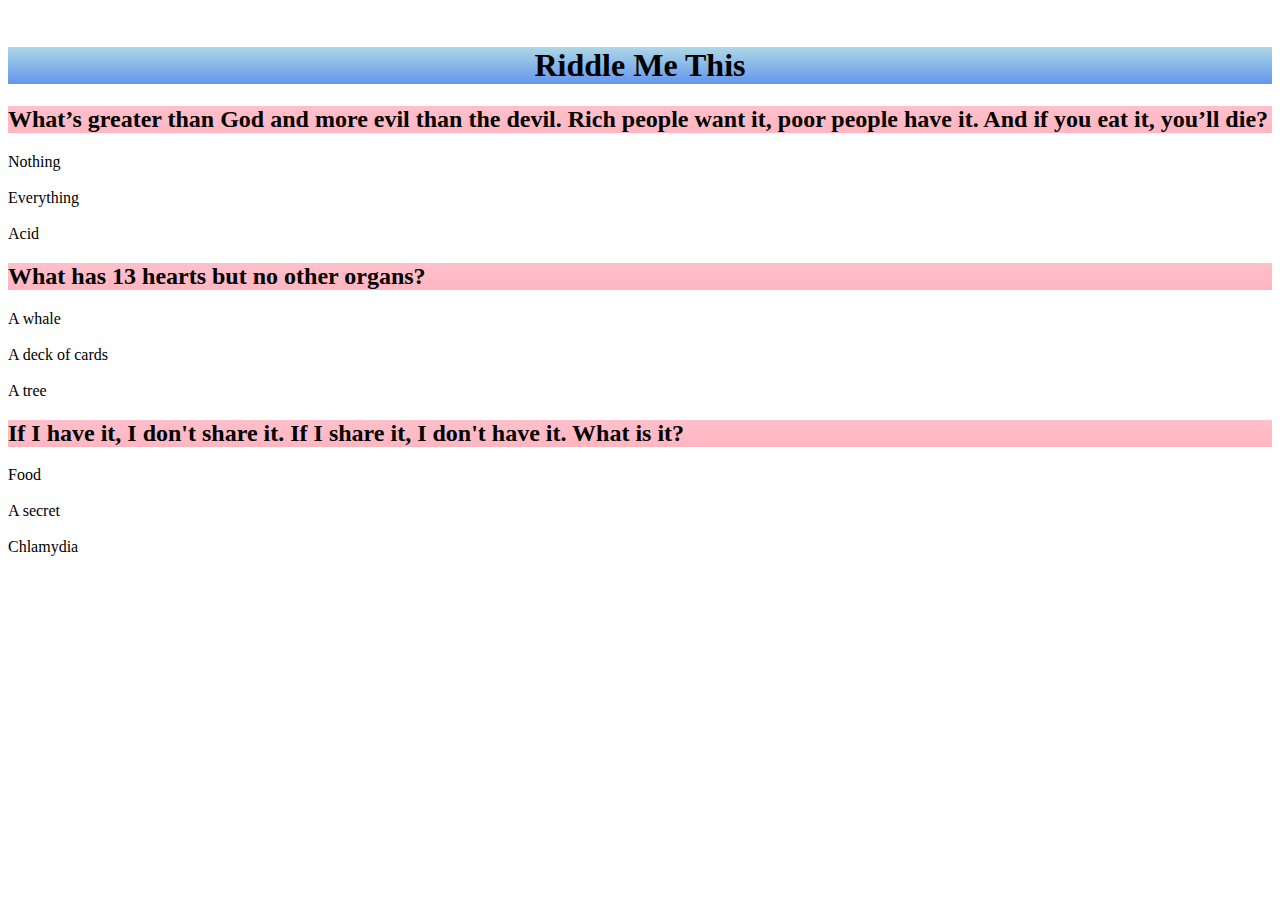
<file: Ferdighet 2/index.html>
﻿﻿<!DOCTYPE html>

<html lang="en" xmlns="http://www.w3.org/1999/xhtml">
<head>
    <meta charset="utf-8" />
    <title></title>
</head>
<body>
    <style>
        h1 {
            color:black;
            background-image: linear-gradient(lightblue, cornflowerblue);
            font-family: 'Times New Roman', Times, serif;
        }
        h2 {
            color: black;
            background-image: linear-gradient(pink, lightpink);
            font-family:'Times New Roman', Times, serif;
        }
       
    </style>
    <h1 style="text-align: center;">Riddle Me This</h1>

    <h2>What’s greater than God and more evil than the devil. Rich people want it, poor people have it. And if you eat it, you’ll die?</h2>
    <div id="N" onclick ="click1()">Nothing</div> 
    <br>
    <div id="E" onclick ="click2()">Everything</div> 
    <br>
    <div id="A" onclick ="click3()">Acid</div>

    <h2>What has 13 hearts but no other organs?</h2>
    <div id="Whale" onclick ="click4()">A whale</div>
    <br>
    <div id="Cards" onclick ="click5()">A deck of cards</div>
    <br>
    <div id="Tree" onclick ="click6()">A tree</div>

    <h2>If I have it, I don't share it. If I share it, I don't have it. What is it?</h2>
    <div id="F" onclick ="click7()">Food</div>
    <br>
    <div id="S" onclick ="click8()">A secret</div>
    <br>
    <div id="C" onclick ="click9()">Chlamydia</div>
    <script>
      function click1() {
        document.getElementById("N").innerHTML = 'YEAH DUDE';
      }
      function click2() {
          document.getElementById("E").innerHTML = 'SIKE';
      }
      function click3() {
          document.getElementById("A").innerHTML = 'Calm down there, Charles Manson';
      }
      function click4() {
          document.getElementById("Whale").innerHTML = 'Moby Dick hehe';
      }
      function click5() {
          document.getElementById("Cards").innerHTML = 'Right you are!';
      }
      function click6() {
          document.getElementById("Tree").innerHTML = 'I see trees of green...';
      }
      function click7() {
          document.getElementById("F").innerHTML = 'Idiot sandwich';
      }
      function click8() {
          document.getElementById("S").innerHTML = 'Kim Jong-Un is dead. Right you are!';
      }
      function click9() {
          document.getElementById("C").innerHTML = 'Probably what killed Kim Jong-Un';
      }
    </script>
</body>
</html>
</file>
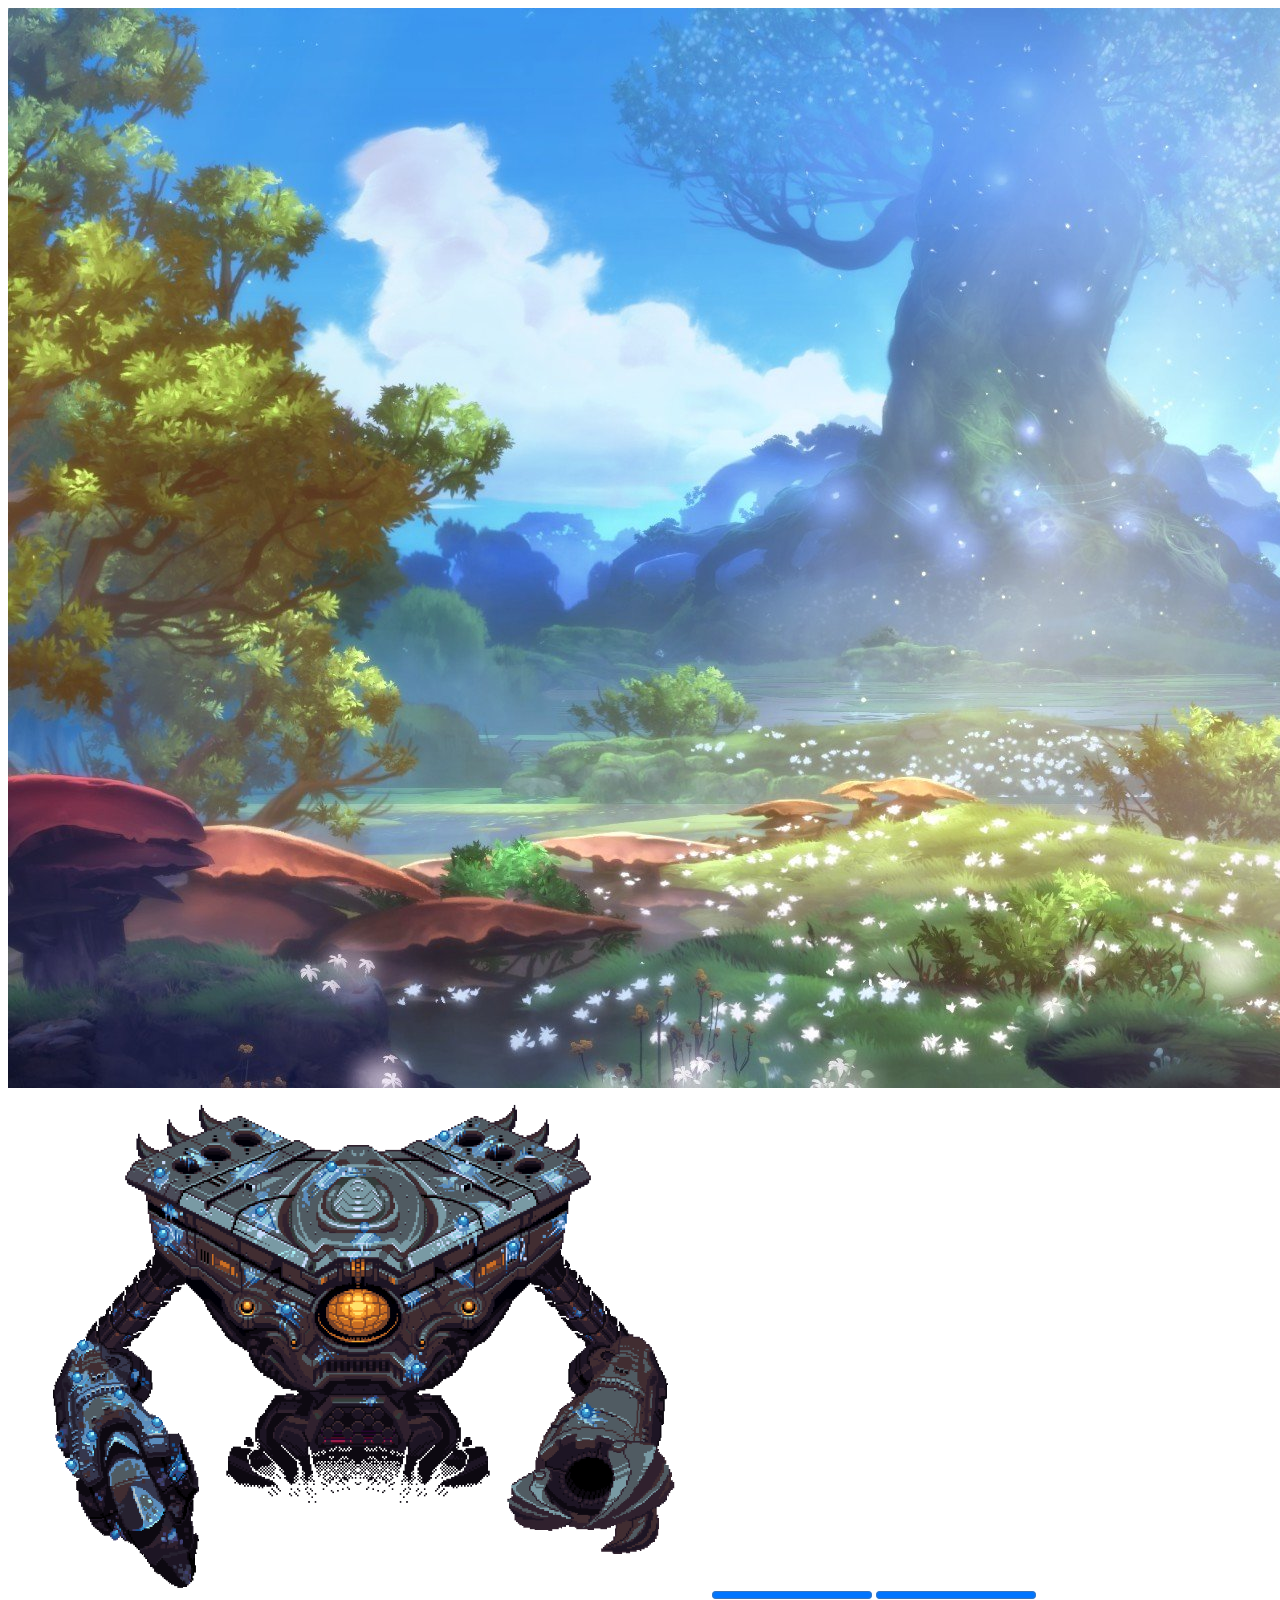
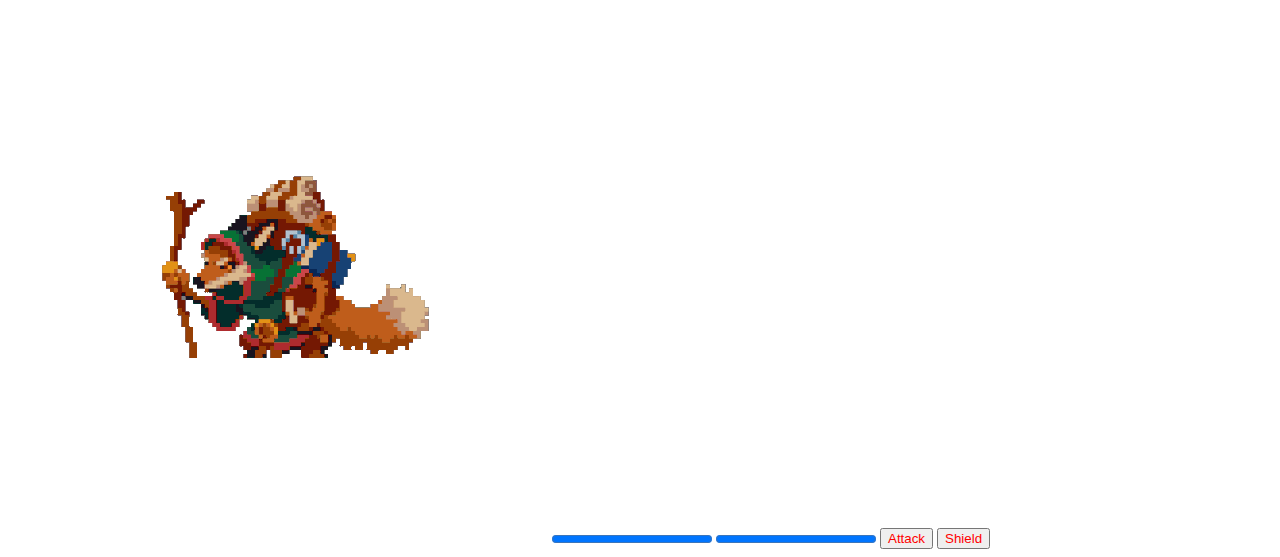
<file: Linn-oppgave-Battle-master/index.html>
<!DOCTYPE html>
<html lang="en">
<head>
    <meta charset="UTF-8">
    <meta name="viewport" content="width=device-width, initial-scale=1.0">
    <title>Document</title>
    <script src="script.js"></script>

    <style>
        body, html {
            
        }
        #frame {
            background-image: url("background.jpg");
            position: absolute;
            top: 0;
            left: 0;
            bottom: 0;
            margin: auto;
            min-width: 50%;
            min-height: 50%; 
        }
        button  {
            color: red;
        }

        #boss   {
            top: 40px;
            left: 80px;
        }

        
    </style>

</head>
<body>



<img class="backdropImage" src="background.jpg" alt="backdrop">

    <div class="frame">
            <div id="battlePoint" class="innerDiv">

                <img class="boss" src="boss.gif" alt="boss" width="700">

                <progress id="lifeNpc" value="200" max="200"></progress>
                <progress id="shieldNpc" value="200" max="200"></progress>

                <img class="hero" src="hero-transparent.gif" alt="hero">

                <progress id="lifeFox" value="100" max="100"></progress>
                <progress id="shieldFox" value="100" max="100"></progress>

                <button id="attackFox" onclick="attackFunc()">Attack</button>

                <button id="shieldButton" onclick="shieldFunc()">Shield</button>

                <div id="battleInfo"></div>
            </div>

    </div>
    
</body>
</html>

<!--id for lifeNpc, lifeFox, shieldNpc, shieldFox, attackNpc, attackFox-->

<!-- To do:
     - backdrop constrained to window size.
     - overlay hero and boss onto backdrop.
     - fixx button placement and health bars.
     - fighting mechanics (Javascript).
     - possibly background music (Game music?).

     Game mechanics - 

                    Attack
                    Parry
                    Block

                    Winner message 
                    updated info box.
</file>
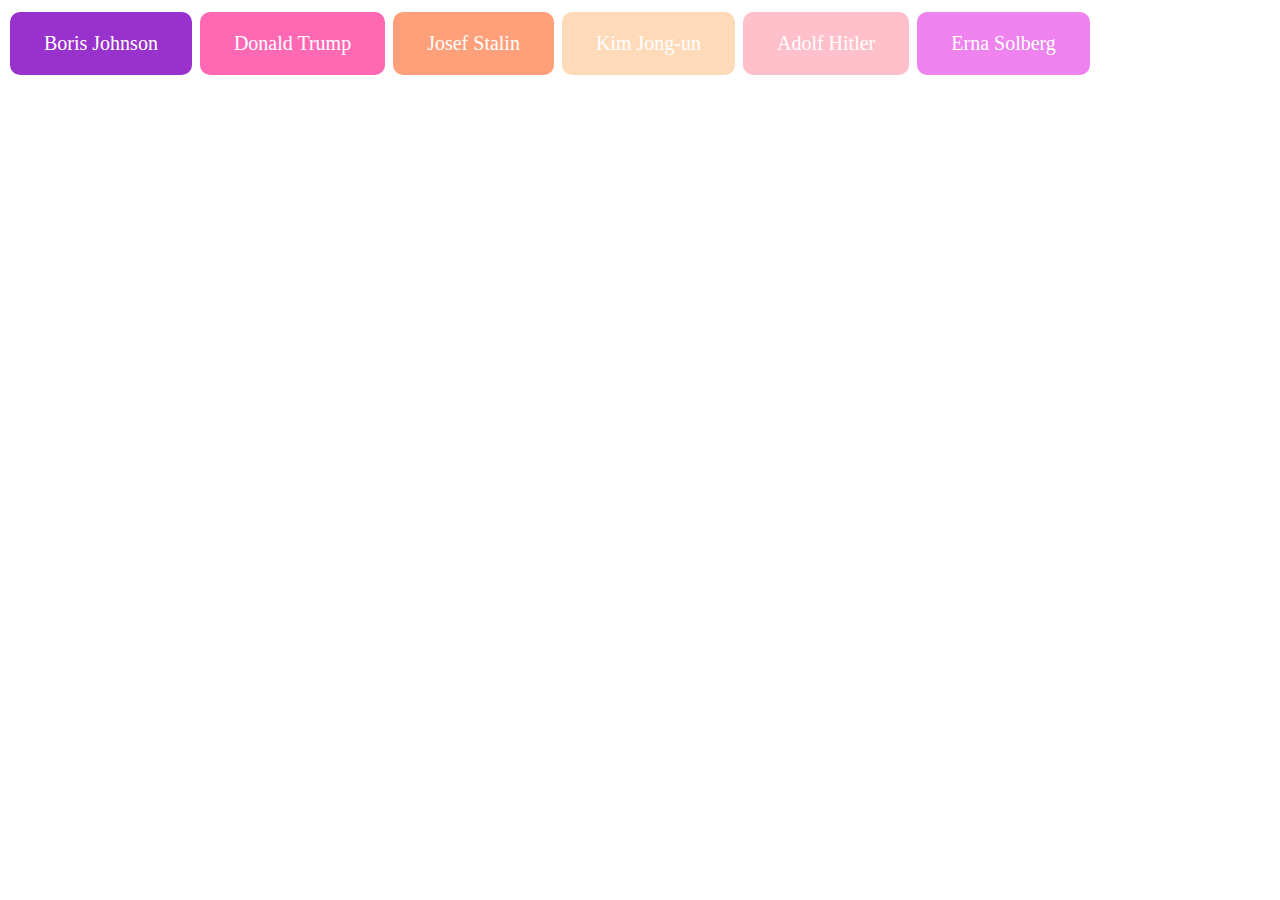
<file: Ferdighet 2/alternativeEventHandlere.html>
<!DOCTYPE html>
<html lang="en" xmlns="http://www.w3.org/1999/xhtml">
    <head>
        <meta charset="utf-8">
        <title></title>
        <style>
            .button1 {
                background-color: darkorchid;
                border-radius: 10px;
                border-color: black;
                color: white;
                padding: 20px 34px;
                text-align: center;
                text-decoration: none;
                display: inline-block;
                font-size: 20px;
                margin: 4px 2px;
                cursor: pointer;
            }
            .button2 {
                background-color: hotpink;
                border-radius: 10px;
                border-color: black;
                color: white;
                padding: 20px 34px;
                text-align: center;
                text-decoration: none;
                display: inline-block;
                font-size: 20px;
                margin: 4px 2px;
                cursor: pointer;
            }
            .button3 {
                background-color:lightsalmon;
                border-radius: 10px;
                border-color: black;
                color: white;
                padding: 20px 34px;
                text-align: center;
                text-decoration: none;
                display: inline-block;
                font-size: 20px;
                margin: 4px 2px;
                cursor: pointer;
            }
            .button4 {
                background-color:peachpuff;
                border-radius: 10px;
                border-color: black;  
                color: white;      
                padding: 20px 34px;
                text-align: center;
                text-decoration: none;
                display: inline-block;
                font-size: 20px;
                margin: 4px 2px;
                cursor: pointer;
            }
            .button5 {
                background-color:pink;
                border-radius: 10px;
                border-color: black;
                color: white;
                padding: 20px 34px;
                text-align: center;
                text-decoration: none;
                display: inline-block;
                font-size: 20px;
                margin: 4px 2px;
                cursor: pointer;
            }
            .button6 {
                background-color:violet;
                border-radius: 10px;
                border-color: black;
                color: white;
                padding: 20px 34px;
                text-align: center;
                text-decoration: none;
                display: inline-block;
                font-size: 20px;
                margin: 4px 2px;
                cursor: pointer;
            }

        </style>
    </head>
    <body>
        <a href="http://www.eelslap.com/" class="button1">Boris Johnson</a>
        <a href="http://www.patience-is-a-virtue.org/" class="button2">Donald Trump</a>
        <a href="http://www.grandpanoclothes.com/" class="button3">Josef Stalin</a>
        <a href="https://heeeeeeeey.com/" class="button4">Kim Jong-un</a>
        <a href="https://www.youtube.com/watch?v=dQw4w9WgXcQ" class="button5">Adolf Hitler</a>
        <a href="http://papertoilet.com/" class="button6">Erna Solberg</a>
        <script>
            document.getElementById("button1").addEventListener("mouseover", mouseOver);
            document.getElementById("button1").addEventListener("mouseout", mouseOut);

            function onmouseOver {
                document.getElementById("button1").innerHTML
            }
            function onmouseOut() {
                document.getElementById("button1").innerHTML 
            }
        </script>
    </body>
</html>
</file>
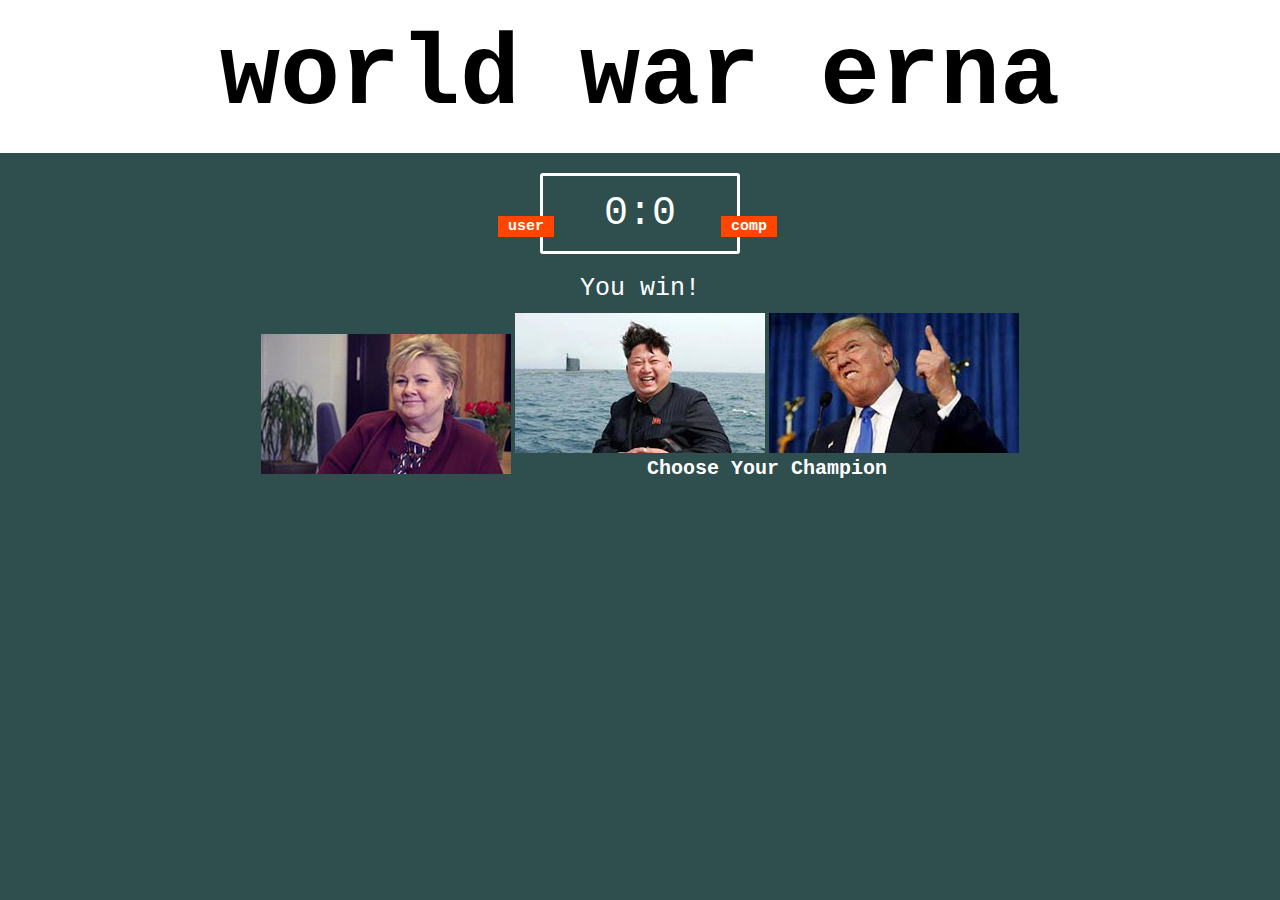
<file: FUnksjon/world-war-erna.html>
<!DOCTYPE html>
<html lang="en">
<head>
    <meta charset="UTF-8">
    <meta name="viewport" content="width=device-width, initial-scale=1.0">
    <title>world war erna</title>
    <link rel="stylesheet" href="styles.css">
</head>
<body>
    <header>
        <h1>world war erna</h1>
    </header>

    <div class="score-board">
        <div id="user-label" class="badge">user</div>
        <div id="computer-label" class="badge">comp</div>
        <span id="user-score">0</span>:<span id="computer-score">0</span>
    </div>

    <div class="result">
        <p>You win!</p>
    </div>

    <div class="choices" id="erna">
        <div class="choice">
        <img src="img/ernasolberg.jpg" alt="">
    
        <div class="choice" id="kim">
        <img src="img/kimjongun.jpg" alt="">

        <div class="choice" id="trump">
        <img src="img/trump.jpg" alt="">
    </div>
        <p id="action-message">Choose Your Champion</p>
    <script src="index.js"></script>
</body>
</html>
</file>
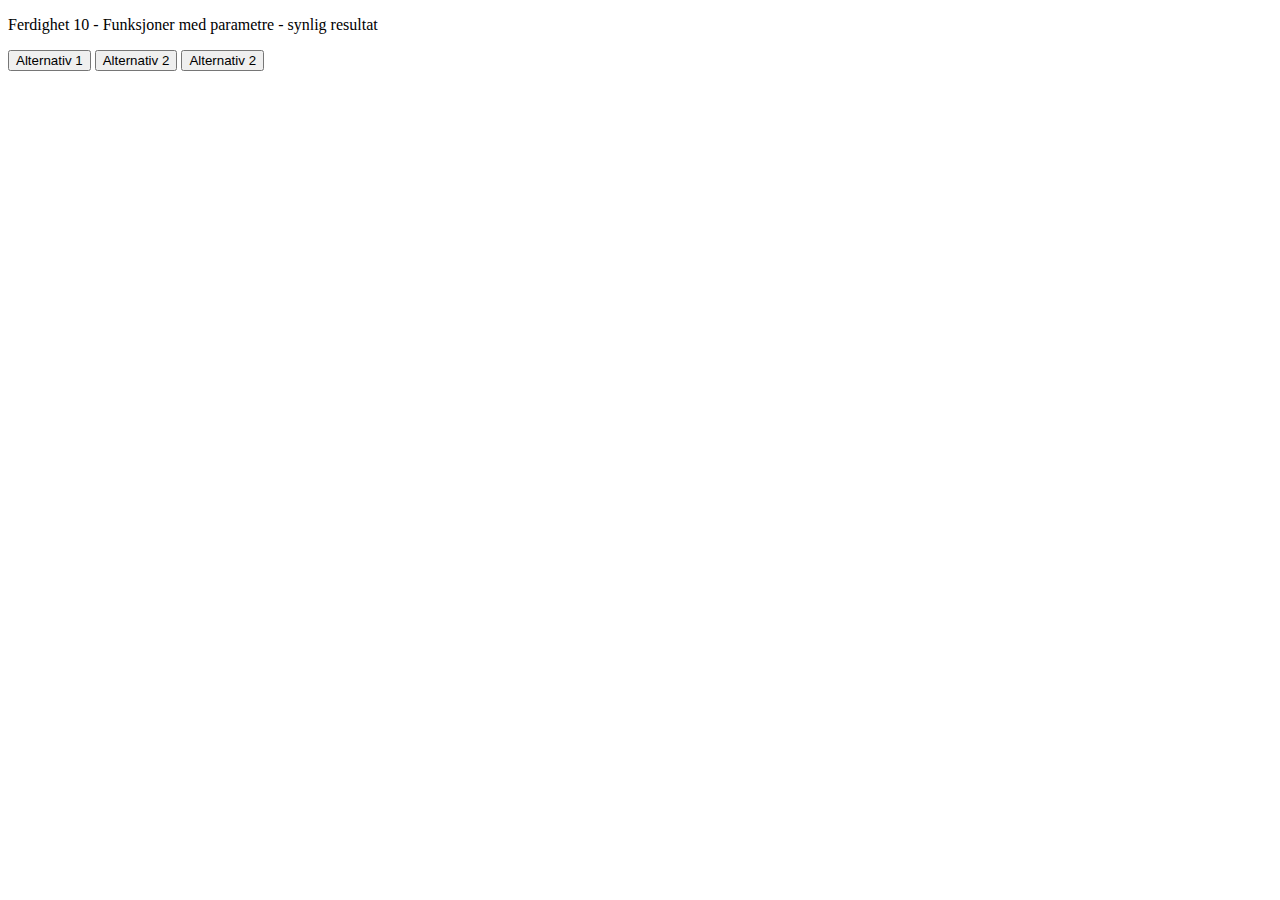
<file: Funksjoner med Param/FunkSjoner m Parameter.html>
<!DOCTYPE html>

<html lang="en" xmlns="http://www.w3.org/1999/xhtml">
<head>
    <meta charset="utf-8" />
    <title></title>
</head>
<body>
    <p>Ferdighet 10 - Funksjoner med parametre - synlig resultat </p>
    <button onclick="showDiv(500, 500, 'Alternativ 1', 'lightblue')">Alternativ 1</button>
    <button onclick="showDiv(800, 100, 'Alternativ 2', 'pink')">Alternativ 2</button>
    <button onclick="showDiv(100, 600, 'Alternativ 3', 'lightgreen')">Alternativ 2</button>
    <div id="resultat"></div>
    <script>
        var resultatDiv = document.getElementById('resultat');

        function showDiv(width, height, text, color) {
            text = text + ' ' + text + ' ' + text + ' ' + text + ' ' + text;
            text = text + ' ' + text + ' ' + text + ' ' + text + ' ' + text;
            var backgroundColorStyle = 'background-color: ' + color + ';';
            var widthStyle = 'width: ' + width + 'px;';
            var heightStyle = 'height: ' + height + 'px;';
            var style = 'style="' + backgroundColorStyle + widthStyle + heightStyle + '"';
            resultatDiv.innerHTML = '<div ' + style + '>' + text + '</div>';
        }
    </script>
</body>
</html>
</file>
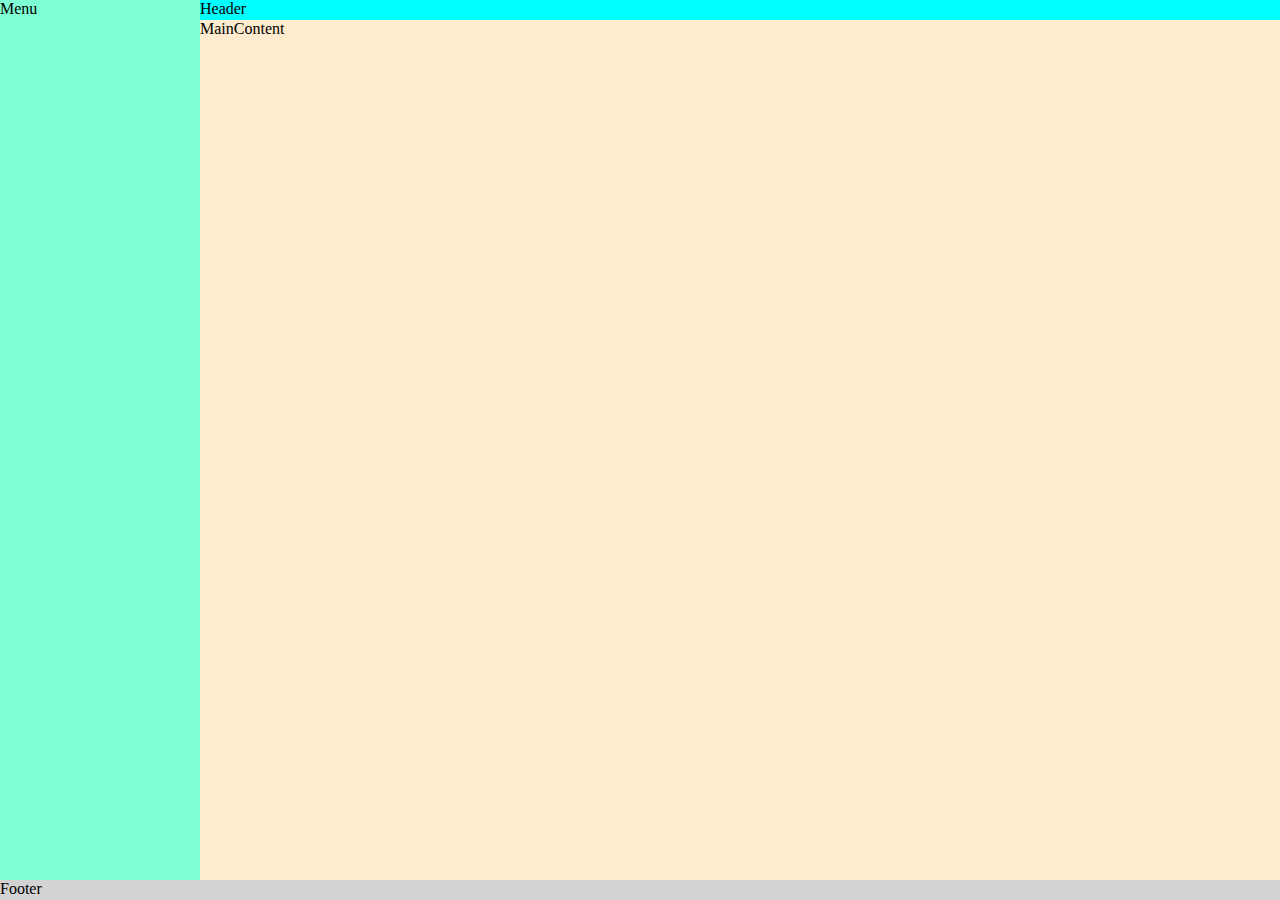
<file: gridS/CSS grid test.html>
<!DOCTYPE html>

<html lang="en" xmlns="http://www.w3.org/1999/xhtml">
<head>
    <meta charset="utf-8" />
    <title></title>
    <style>
        body {
            padding: 0;
            margin: 0;
        }

        div.page {
            height: 100vh;
            display: grid;
            grid-template-columns: 200px 1fr;
            grid-template-rows: 20px 10fr 20px;
            grid-template-areas: 'menu header' 
                                 'menu mainContent'
                                 'footer footer';
        }

        div.header {
            background-color: aqua;
            grid-area: header;
        }

        div.menu {
            background-color: aquamarine;
            grid-area: menu;
        }

        div.mainContent {
            background-color: blanchedalmond;
            grid-area: mainContent;
        }

        div.footer {
            background-color: lightgrey;
            grid-area: footer;
        }

        @media only screen and (max-width: 600px) {
            div.page {
                grid-template-columns: 1fr;
                grid-template-rows: 20px 1fr 4fr 20px;
                grid-template-areas: 'header' 
                                     'menu'
                                     'mainContent'
                                     'footer';
            }

        }
    </style>
</head>
<body>
    <div class="page">
        <div class="header">Header</div>
        <div class="menu">Menu</div>
        <div class="mainContent">MainContent</div>
        <div class="footer">Footer</div>
    </div>
</body>
</html>
</file>
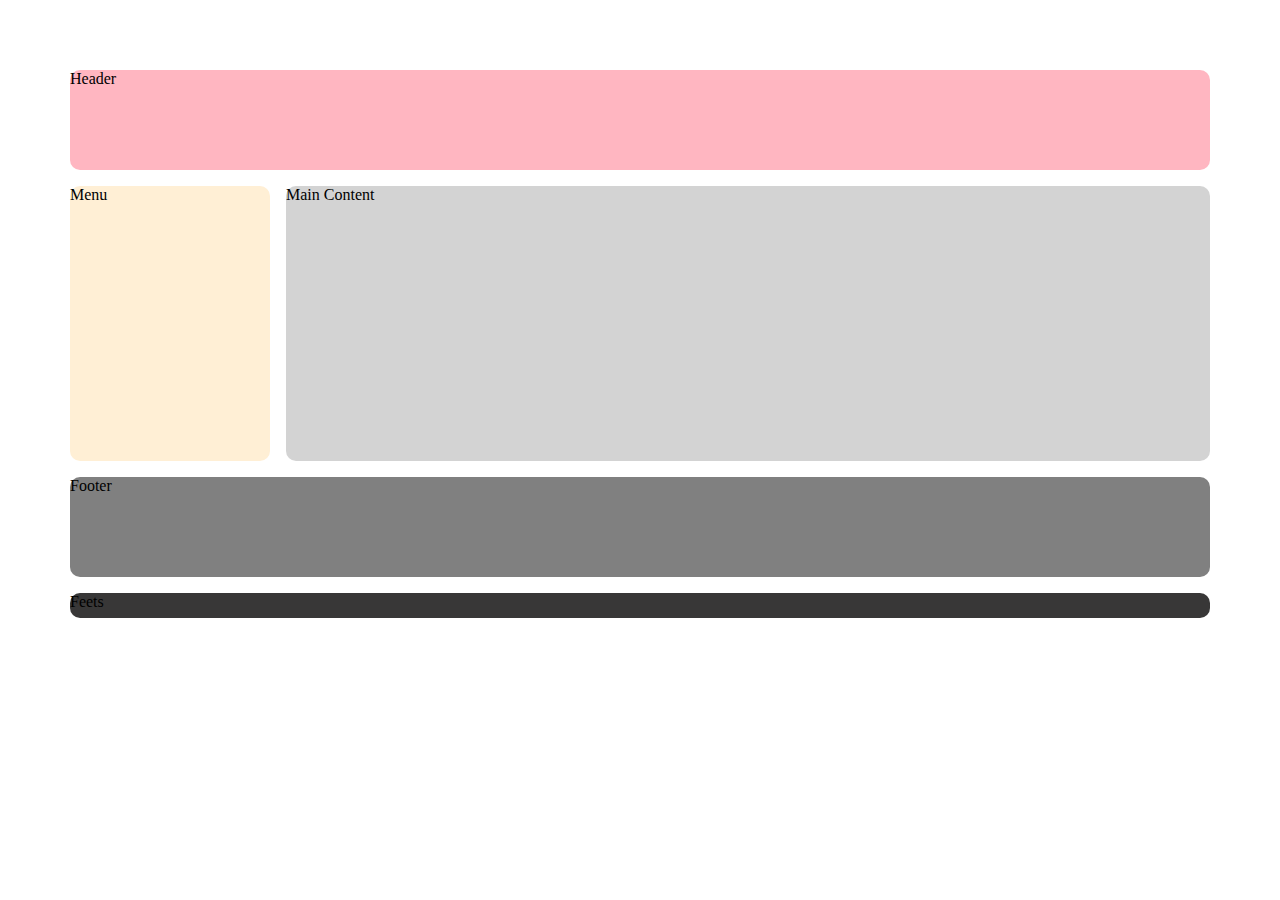
<file: gridS/egen CSS grid test.html>
<!DOCTYPE html>
<html lang="en" xmlns="http://w3.org/1999/xhtml">
    <head>
        <meta charset="utf-8" />
        <title></title>
        <style>
            body {
                padding: 30px;
                margin: 40px;
            }
            div.page {
                display: grid;
                grid-gap: 1em;
                grid-template-columns: 200px 100fr;
                grid-template-rows: 100px 275px 100px 25px;
                grid-template-areas: 'header header'
                                    'menu mainContent'
                                    'footer footer'
                                    'feets feets';
            }
            div.header {
                background-color:lightpink;
                grid-area: header; 
                border-radius: 10px;
                
            }
            div.menu {
                background-color:papayawhip;
                grid-area: menu;
                border-radius: 10px;
            }
            div.mainContent {
                background-color:lightgray;
                grid-area: mainContent;
                border-radius: 10px;
            }
            div.footer {
                background-color:gray;
                grid-area: footer; 
                border-radius: 10px;
            }
            div.feets {
                background-color:rgb(56, 55, 55);
                grid-area: feets; 
                border-radius: 10px;
            }
        </style>
    </head>
    <body>
        <div class="page">
        <div class="header">Header</div>
        <div class="menu">Menu</div>
        <div class="mainContent">Main Content</div>
        <div class="footer">Footer</div>
        <div class="feets">Feets</div>
    </div>
    </body>
</html>
</file>
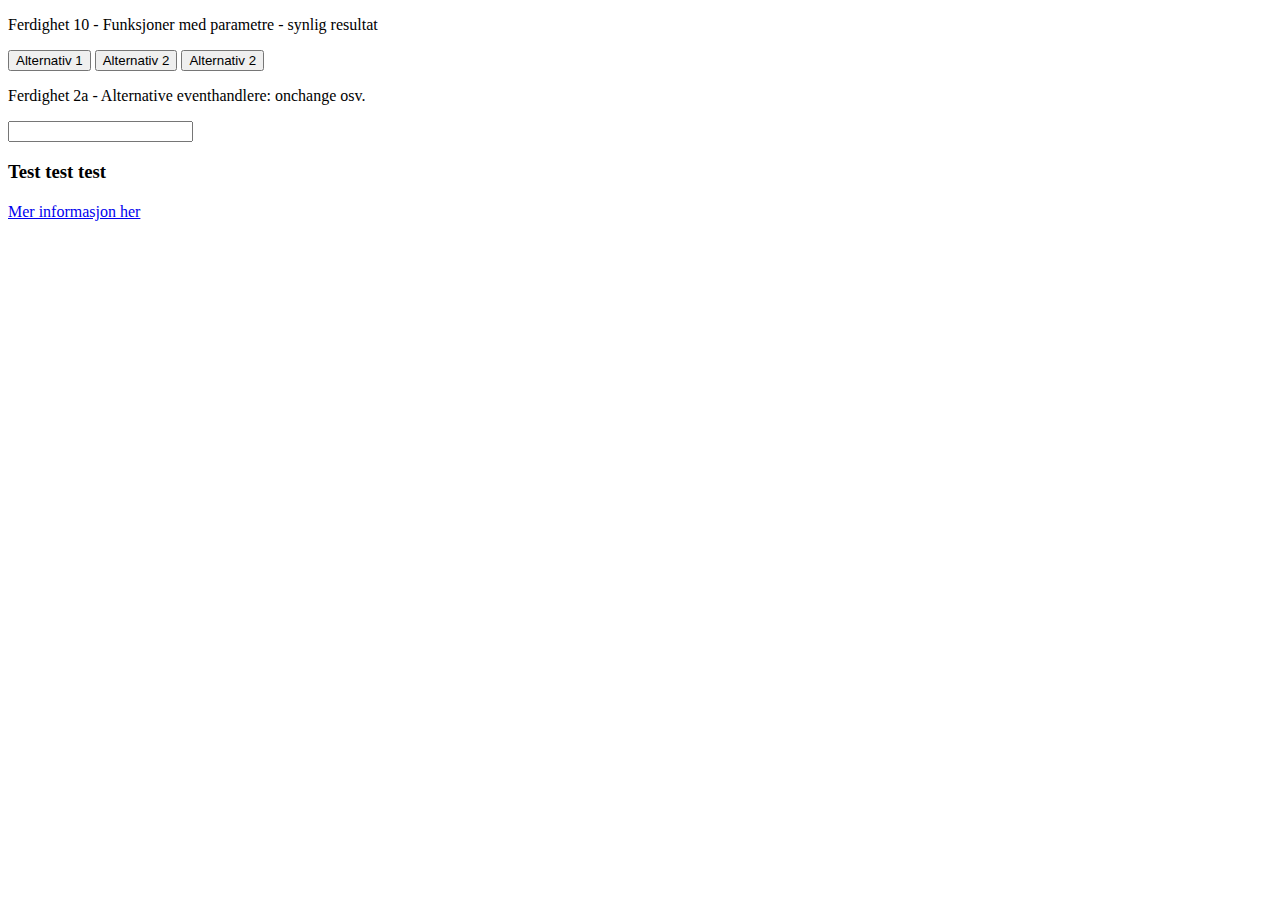
<file: Jamie10Opppg/variables.html>
<!DOCTYPE html>

<html lang="en" xmlns="http://www.w3.org/1999/xhtml">
<head>
    <meta charset="utf-8" />
    <title></title>
</head>
<body>
    <p>Ferdighet 10 - Funksjoner med parametre - synlig resultat </p>
    <button onclick="showDiv(500, 500, 'Alternativ 1', 'lightblue')">Alternativ 1</button>
    <button onclick="showDiv(800, 100, 'Alternativ 2', 'pink')">Alternativ 2</button>
    <button onclick="showDiv(100, 600, 'Alternativ 3', 'lightgreen')">Alternativ 2</button>
    <div id="resultat"></div>
    <script>
        var resultatDiv = document.getElementById('resultat');

        function showDiv(color, height, text, color) {
            text = text + ' ' + text + ' ' + text + ' ' + text + ' ' + text;
            text = text + ' ' + text + ' ' + text + ' ' + text + ' ' + text;
            var backgroundColorStyle = 'background-color: ' + color + ';';
            var widthStyle = 'width: ' + width + 'px;';
            var heightStyle = 'height: ' + height + 'px;';
            var style = 'style="' + backgroundColorStyle + widthStyle + heightStyle + '"';
            resultatDiv.innerHTML = '<div ' + style + '>' + text + '</div>';
        }
    </script>
</body>


</html>

<!DOCTYPE html>

<html lang="en" xmlns="http://www.w3.org/1999/xhtml">
<head>
    <meta charset="utf-8" />
    <title></title>
</head>
<body onload="testOnLoad()">
    <p>Ferdighet 2a - Alternative eventhandlere: onchange osv.</p>
    <input type="text" onchange="testOnChange()" oninput="testOnInput()" />
    <h3 onmouseover="testOnMouseOver()" onmouseout="testOnMouseOut()">Test test test</h3>
    <h2 id="results"></h2>

    <a href="https://www.w3schools.com/jsref/dom_obj_event.asp">Mer informasjon her</a>
    <script>

            var results = document.getElementById('results');
        
                function allInOne() {
                        var onChange = document.getElementById('results').innerHTML += '<li>onchange</li>';
                        var onLoad = document.getElementById('results').innerHTML += '<li>onload</li>';
                        var onInput = document.getElementById('results').innerHTML += '<li>oninput</li>';
                        var onMouseOver = document.getElementById('results').innerHTML += '<li>onmouseover</li>';
                        var onMouseOut = document.getElementById('info').innerHTML += '<li>onmouseout</li>';
                                results.innerHTML = '<div ' + style + '>' + text + '</div>';


                }


    </script>
</body>
</html>
</file>
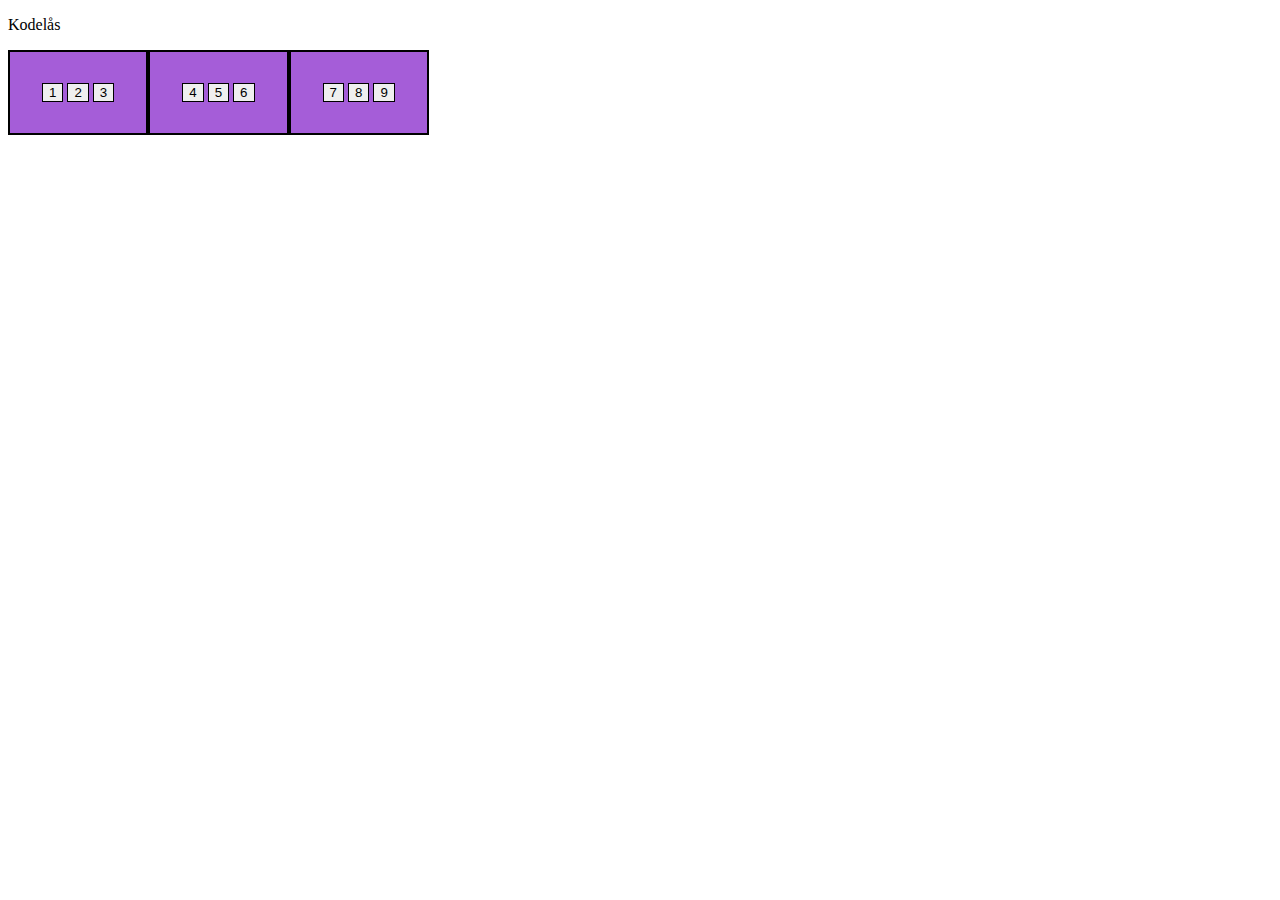
<file: kodeLås/kodelÅs.html>
<!DOCTYPE html>
<html lang="en">
<head>
    <meta charset="UTF-8">
    <title>Document</title>
</head>
<style>
    .btngroup  {
        background-color:rgb(165, 93, 216);
        border: 2px solid black;
        color: white;
        padding: 15px 32px;
        display: inline-block;
        font-size: 16px;
        cursor: pointer;
        float: left;
    }
    .button {
        color:black;
        border: 1px solid black;
        
    }
    .submit {
        width: 250px;
        
    }
</style>
<body>
    <p>Kodelås</p>
    <div id="numberpad" class="numberdisplay"> </div>
    <div class="btngroup">
        <p><button class="button">1</button>
        <button class="button">2</button>
        <button class="button">3</button></p>
    </div>
    <div class="btngroup">
        <p><button class="button">4</button>
        <button class="button">5</button>
        <button class="button">6</button></p>
    </div>
    <div class="btngroup">
        <p><button class="button">7</button>
        <button class="button">8</button>
        <button class="button">9</button></p>
      </div>
      
    <script>

    </script>
</body>

</html>

<!--Oppgave: Lag en “kodelås” med 9 knapper. 
    Vi tenker oss at for å låse opp må man trykke på knapp 3, så knapp 8, så knapp 1 og så knapp 2. 
    Vi får ikke gjort dette helt ferdig ennå, for vi har ikke lært if-setninger, men vis i en egen div alle 
    tallene som er trykket på så langt. Det vil si at om man har trykket først 1, så 2 og så 3, 
    skal teksten "1-2-3" vises i en div på skjermen. 

Finn på noe annet å lage ved hjelp av det du har lært til nå.-->
</file>
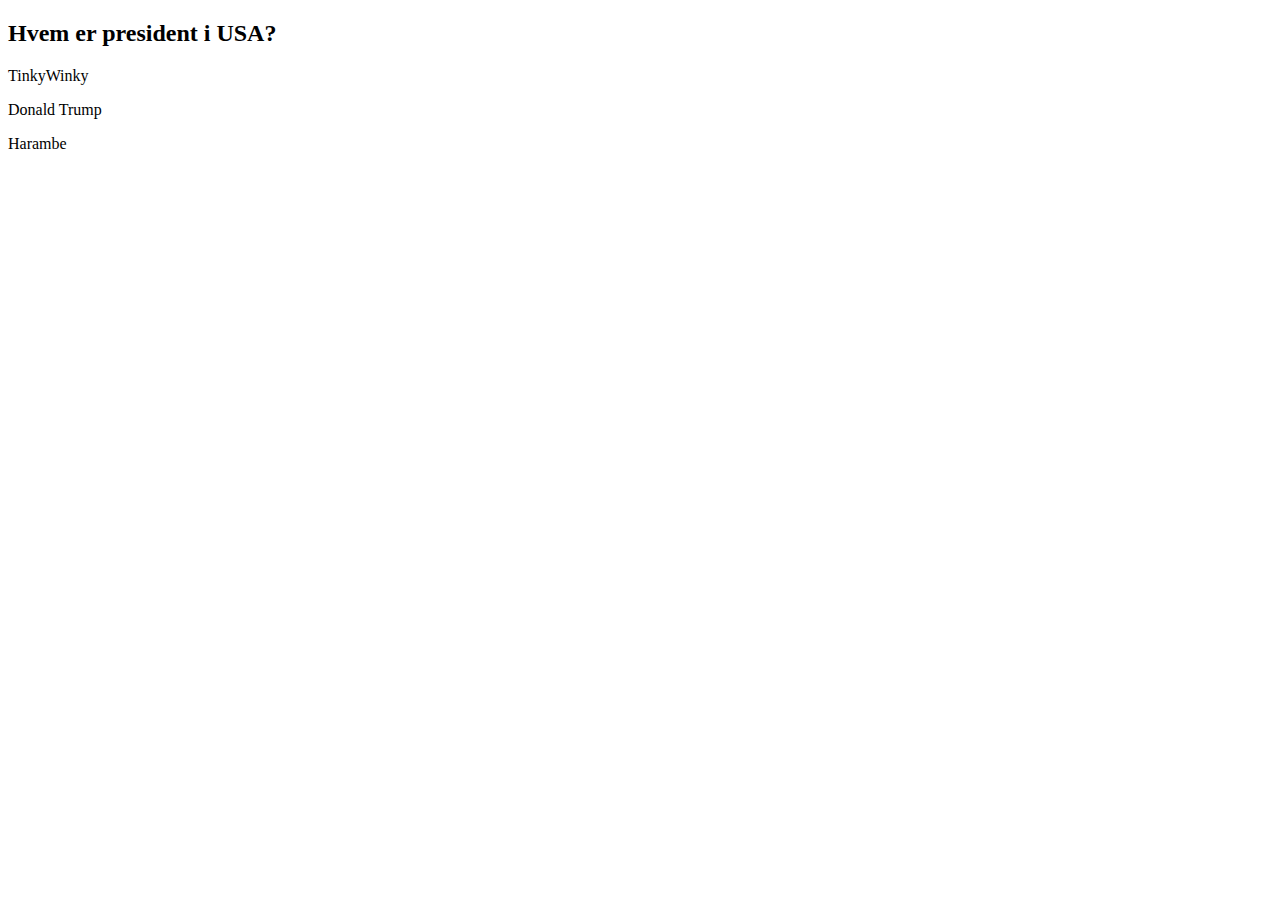
<file: quiz/JSonclick.html>
<!DOCTYPE html>
<html lang="en">
<head>
    <meta charset="UTF-8">
    <meta name="viewport" content="width=device-width, initial-scale=1.0">
    <title>Document</title>
</head>
<body>
    <div>
        <h2>Hvem er president i USA?</h2>
        <p id="a" onclick="presidenta()">TinkyWinky</p>
        <p id="b" onclick="presidentb()">Donald Trump</p>
        <p id="c" onclick="presidentc()">Harambe</p>
        
    </div>
    <script>
        function presidenta() {
           document.getElementById('a').innerHTML = 'Dipsy, Laa Laa... POOP!'
        }
        function presidentb() {
            document.getElementById('b').innerHTML = '<strong>Orange Man Bad</strong>'
        }
        function presidentc() {
            document.getElementById('c').innerHTML = 'Take a shot for Harambe, he took one for you'
        }
    </script>
</body>
</html>
</file>
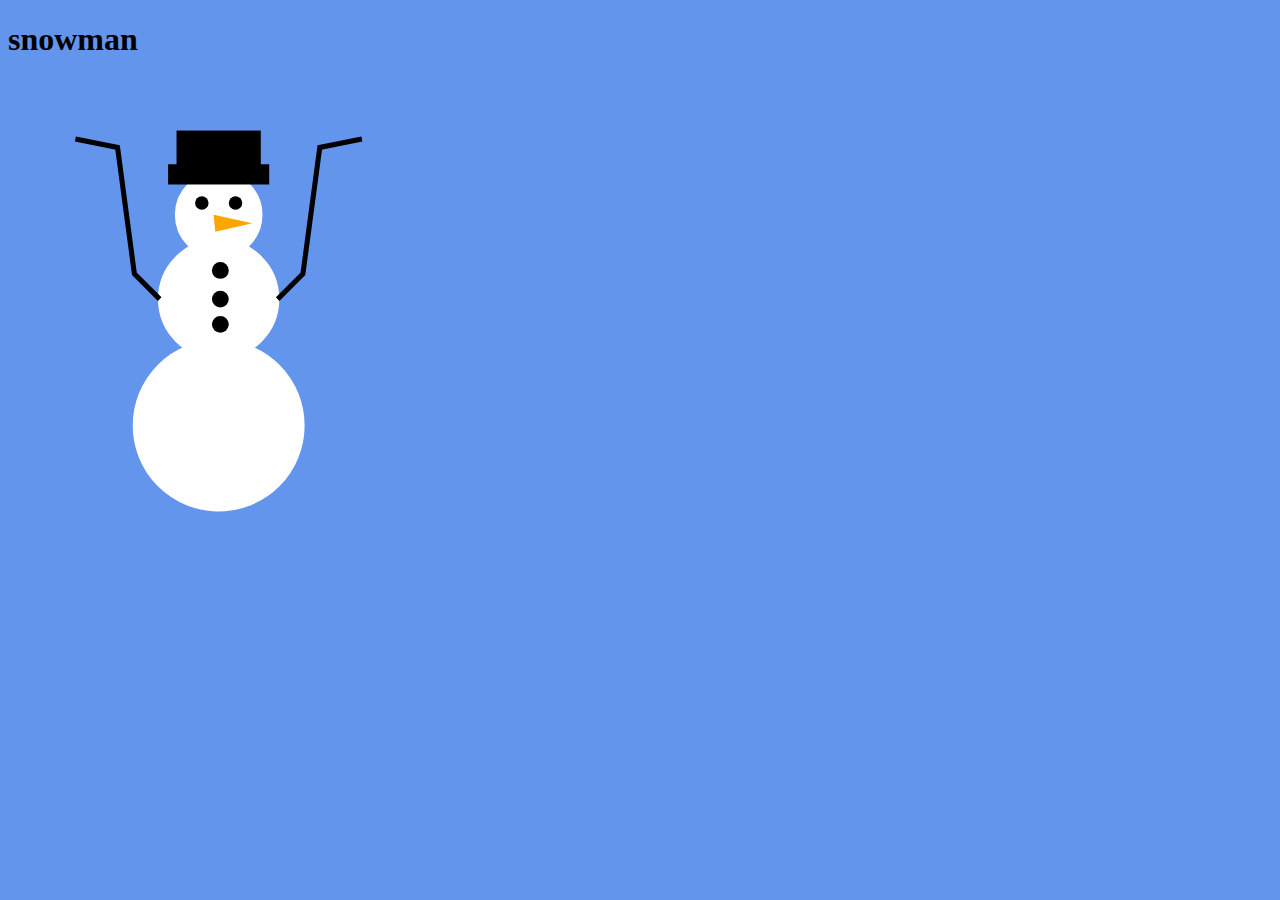
<file: snowMan/svgSM.html>
<!DOCTYPE html>
<html lang="en" xmlns="http://w3.org/1999/xhtml">
    <head>
        <meta charset="utf-8" />
        <title></title>
        <h1>snowman</h1>
        </head>
        <style>
            body {
                background-color: cornflowerblue;
            }
        </style>
        <body>
            <svg width="60%" viewBox="0 0 450 450">
                <!--snowman head and body-->                
                <circle cx="125" cy="130" r="35" stroke="white" stroke-width="2" fill="white"/>
                <circle cx="125" cy="80" r="25" stroke="white" stroke-width="2" fill="white"/>
                <circle cx="125" cy="205" r="50" stroke="white" stroke-width="2" fill="white" />
                <!--snowman hat-->
                <rect x="95" y="50" width="60" height="12"/>
                <rect x="100" y="30" width="50" height="30"/>
                <!--snowman eyes-->
                <circle cx="115" cy="73" r="4"/>
                <circle cx="135" cy="73" r="4"/>
                <!--snowman nose-->
                <polygon points="122,80 145,85 123,90" fill="orange" />
                <!--snowman buttons-->
                <circle cx="126" cy="113" r="5" />
                <circle cx="126" cy="130" r="5" />
                <circle cx="126" cy="145" r="5" />
                <!--snowman arms-->
                <polyline points="40,35 65,40 75,115 90,130"  stroke="black" stroke-width="3" fill="none"  />
                <polyline points="210,35 185,40 175,115 160,130"  stroke="black" stroke-width="3" fill="none"  />

            </svg>
        </body>
</html>
</file>
<file: FUnksjon/styles.css>
* {
    margin: 0;
    padding: 0;
    box-sizing: border-box;
}

body {
    background-color: darkslategray;
}

header {
    background: white;
    padding: 20px;
}

header > h1 {
    color: black;
    font-family: 'Courier New', Courier, monospace;
    font-size: 100px;
    text-align: center;
}

.score-board {
    margin: 20px auto;
    border: 3px solid white;
    border-radius: 3px;
    text-align: center;
    width: 200px;
    color: white;
    font-size: 40px;
    padding: 15px 20px;
    font-family: 'Courier New', Courier, monospace;
    position: relative;
}

.badge {
    background: orangered;
    color: white;
    font-size: 15px;
    padding: 2px 10px;
    font-family: 'Courier New', Courier, monospace;
    font-weight: bold;
}

#user-label {
    position: absolute;
    top: 40px;
    left: -45px;
}

#computer-label {
    position: absolute;
    top: 40px;
    right: -40px;
}

.result {
    font-size: 25px;
    color: white;
}

.result > p {
    text-align: center;
    font-family: 'Courier New', Courier, monospace;
    color: white;
}

.choices {
    margin: 10px 10px;
    text-align: center;
}

.choice {
    display: inline-block;
}

.choice:hover {
    cursor: pointer;
}

#action-message {
    text-align: center;
    color: white;
    font-family: 'Courier New', Courier, monospace;
    font-weight: bold;
    font-size: 20px;
}
</file>
